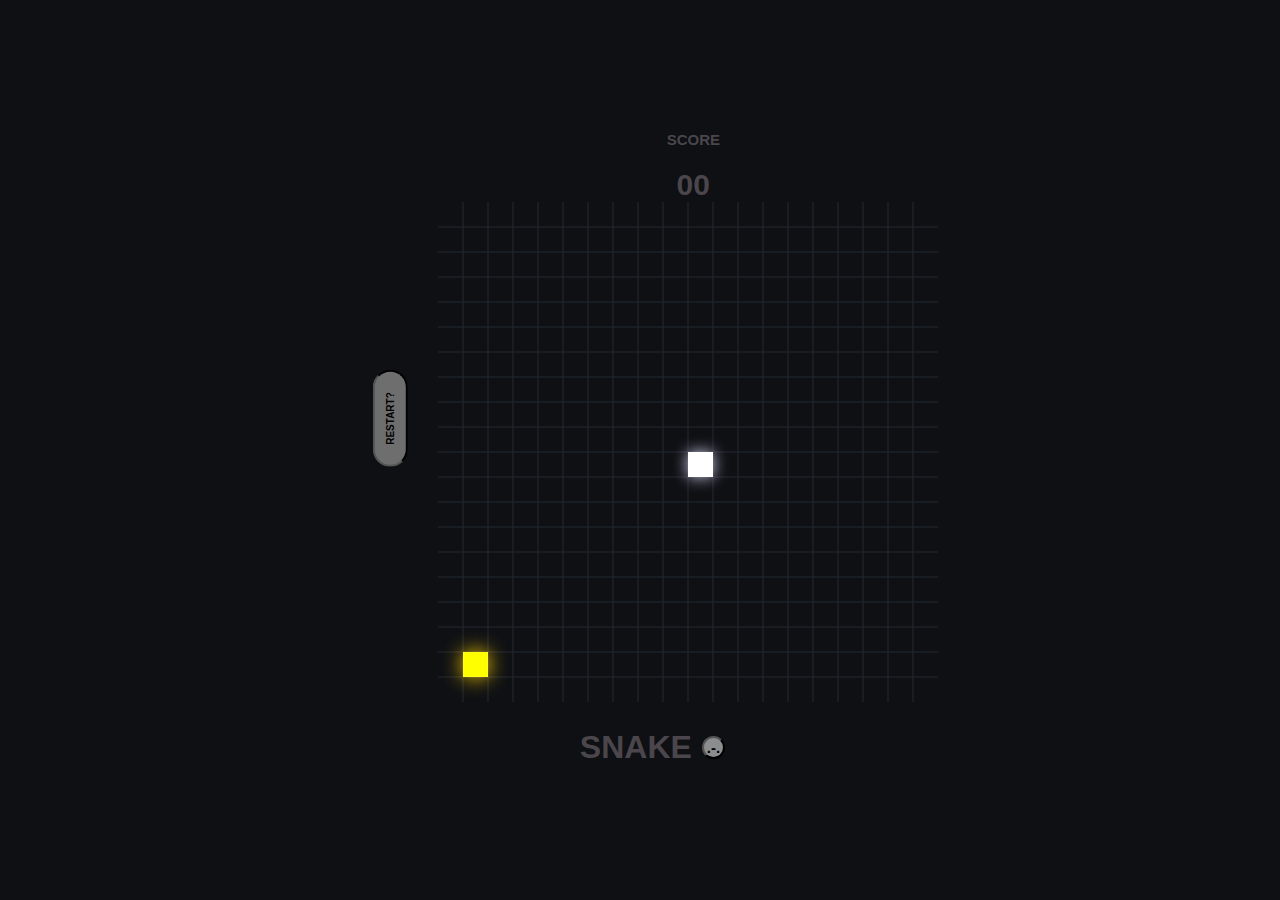
<file: index.html>
<!DOCTYPE html>
<html lang="en">

<head>
    <meta charset="UTF-8">
    <meta http-equiv="X-UA-Compatible" content="IE=edge">
    <meta name="viewport" content="width=device-width, 
        initial-scale=1.0">
    <link rel="stylesheet" href="sstyle.css">
    <title>snake?</title>
</head>

<body>
    <div class="cointainer-noselect">
        <div class="wrapper">
            <button id="replay">
                    RESTART?
                </button>
            <div id="canvas">
                <div id="ui">
                    <h2>SCORE</h2>
                    <span id="score">00</span>
                </div>
            </div>
        </div>
        <div id="company">
            <h1>SNAKE</h1>

            <body>
                <script src="game.js"></script>
                <div class="teg">
                    <button id="teg">
                            .-. 
                        </button>
                </div>
            </body>

        </div>
    </div>

</body>

</html>
</file>
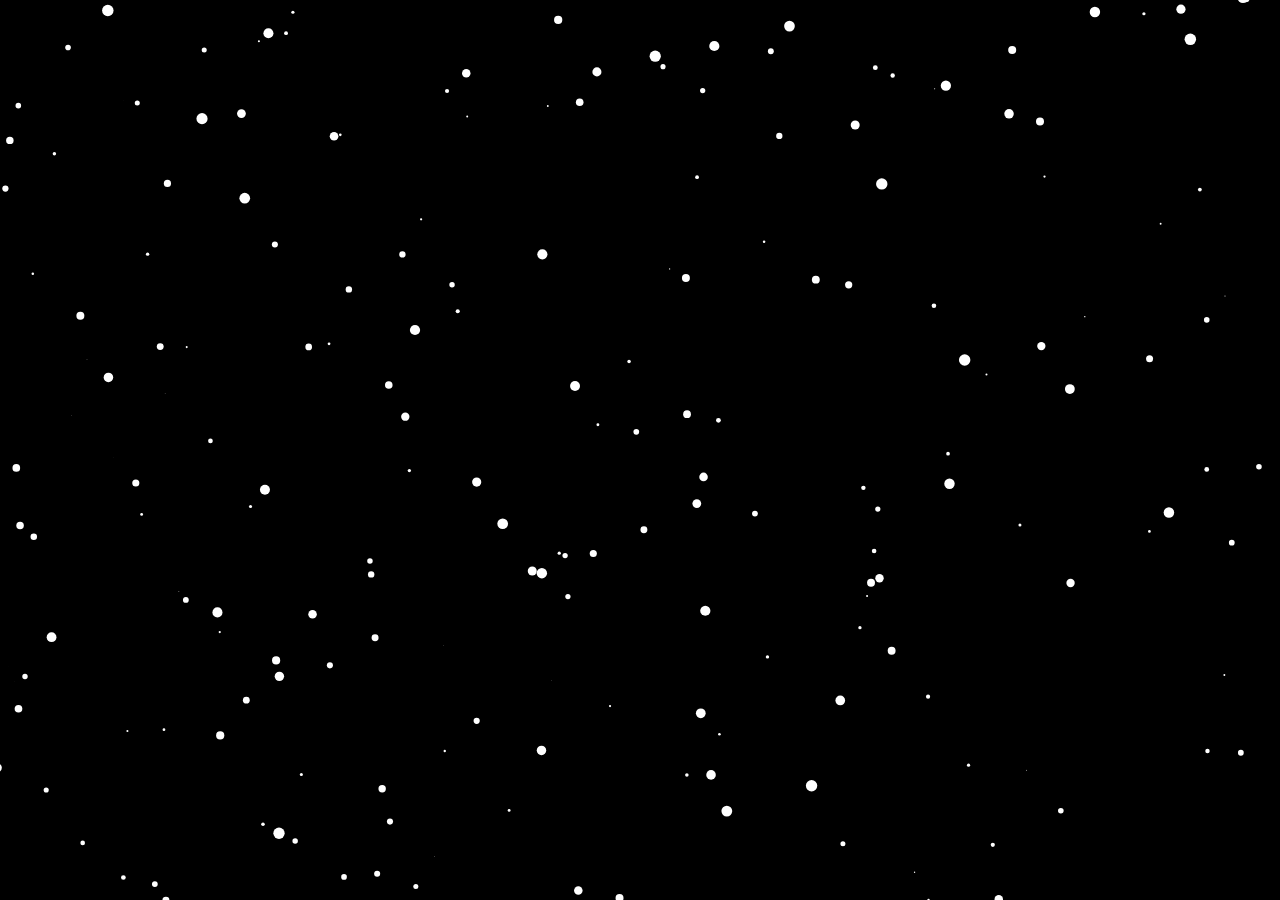
<file: starfield-game-background/index.html>
<!DOCTYPE html>
<html lang="en">
<head>
    <meta charset="UTF-8">
    <meta http-equiv="X-UA-Compatible" content="IE=edge">
    <meta name="viewport" content="width=device-width, initial-scale=1.0">
    <link rel="stylesheet" href="style.css">
    <title>Starfield</title>
</head>
<body>
    <script src="main.js"></script>
</body>
</html>
</file>
<file: sstyle.css>
* {
    padding: 0;
    margin: 0;
    box-sizing: border-box;
}

button:focus {
    outline: 0;
}

html,
body {
    height: 100%;
    font-family: sans-serif;
}

body {
    background-color: #0f1014;
    color: #8d858c79;
    display: flex;
    justify-content: center;
    align-items: center;
}

.convas {
    background-color: #181825;
}

.container {
    display: flex;
    width: 100%;
    flex-flow: column wrap;
    justify-content: center;
    align-items: center;
}

#ui {
    display: flex;
    align-items: center;
    font-size: 10px;
    flex-flow: column;
    margin-left: 10px;
}

#score {
    margin-top: 10px;
    font-size: 30px;
    font-weight: 800;
}

.noselect {
    user-select: none;
}

#replay {
    font-size: 10px;
    padding: 10px 20px;
    background: #6e6e6e;
    border-radius: 40px;
    font-weight: 800;
    transform: rotate(270deg);
    cursor: pointer;
    transition: all 200ms cubic-bezier(0.4, 0, 0.2, 1);
}

#replay:hover {
    background: #8c8d8f;
    background: #bbbbbb;
    transition: all 200ms cubic-bezier(0.4, 0, 0.2, 1);
}

#replay svg {
    margin-right: 8px;
}

@media (max-wdith: 600px) {
    #replay {
        margin-bottom: 20px;
    }
    #replay,
    h2 {
        transform: rotate(0deg);
    }
    #ui {
        flex-flow: row wrap;
        margin-top: 0;
        margin-left: 20px;
    }
    .container {
        flex-flow: column wrap;
    }
}

#company {
    width: 100%;
    bottom: 40px;
    display: inline-flex;
    justify-content: center;
    align-items: center;
    font-weight: 600;
    color: inherit;
    text-transform: uppercase;
    padding-left: 35px;
}

#company span {
    font-size: 10px;
    margin-left: 20px;
    color: inherit;
    letter-spacing: 4px;
}

#conpany h1 {
    font-size: 25px;
}

.wrapper {
    display: flex;
    flex-flow: row wrap;
    justify-content: center;
    align-items: center;
    margin-bottom: 20px;
}

#ui {
    display: flex;
    align-items: center;
    font-size: 10px;
    flex-flow: column;
    margin-left: 10px;
}

#score {
    margin-top: 20px;
    font-size: 30px;
    font-weight: 800;
}

#teg {
    font-size: 15px;
    padding: 1px 3px;
    border-radius: 20px;
    display: flex;
    align-items: center;
    cursor: pointer;
    font-weight: 800;
    background: #8c8d8f;
    margin: 10px;
}

#teg:hover {
    background: #8c8d8f;
    background: #bbbbbb;
}
</file>
<file: starfield-game-background/style.css>
body {
    margin:0;
}

canvas {
    display: block;
}
</file>
